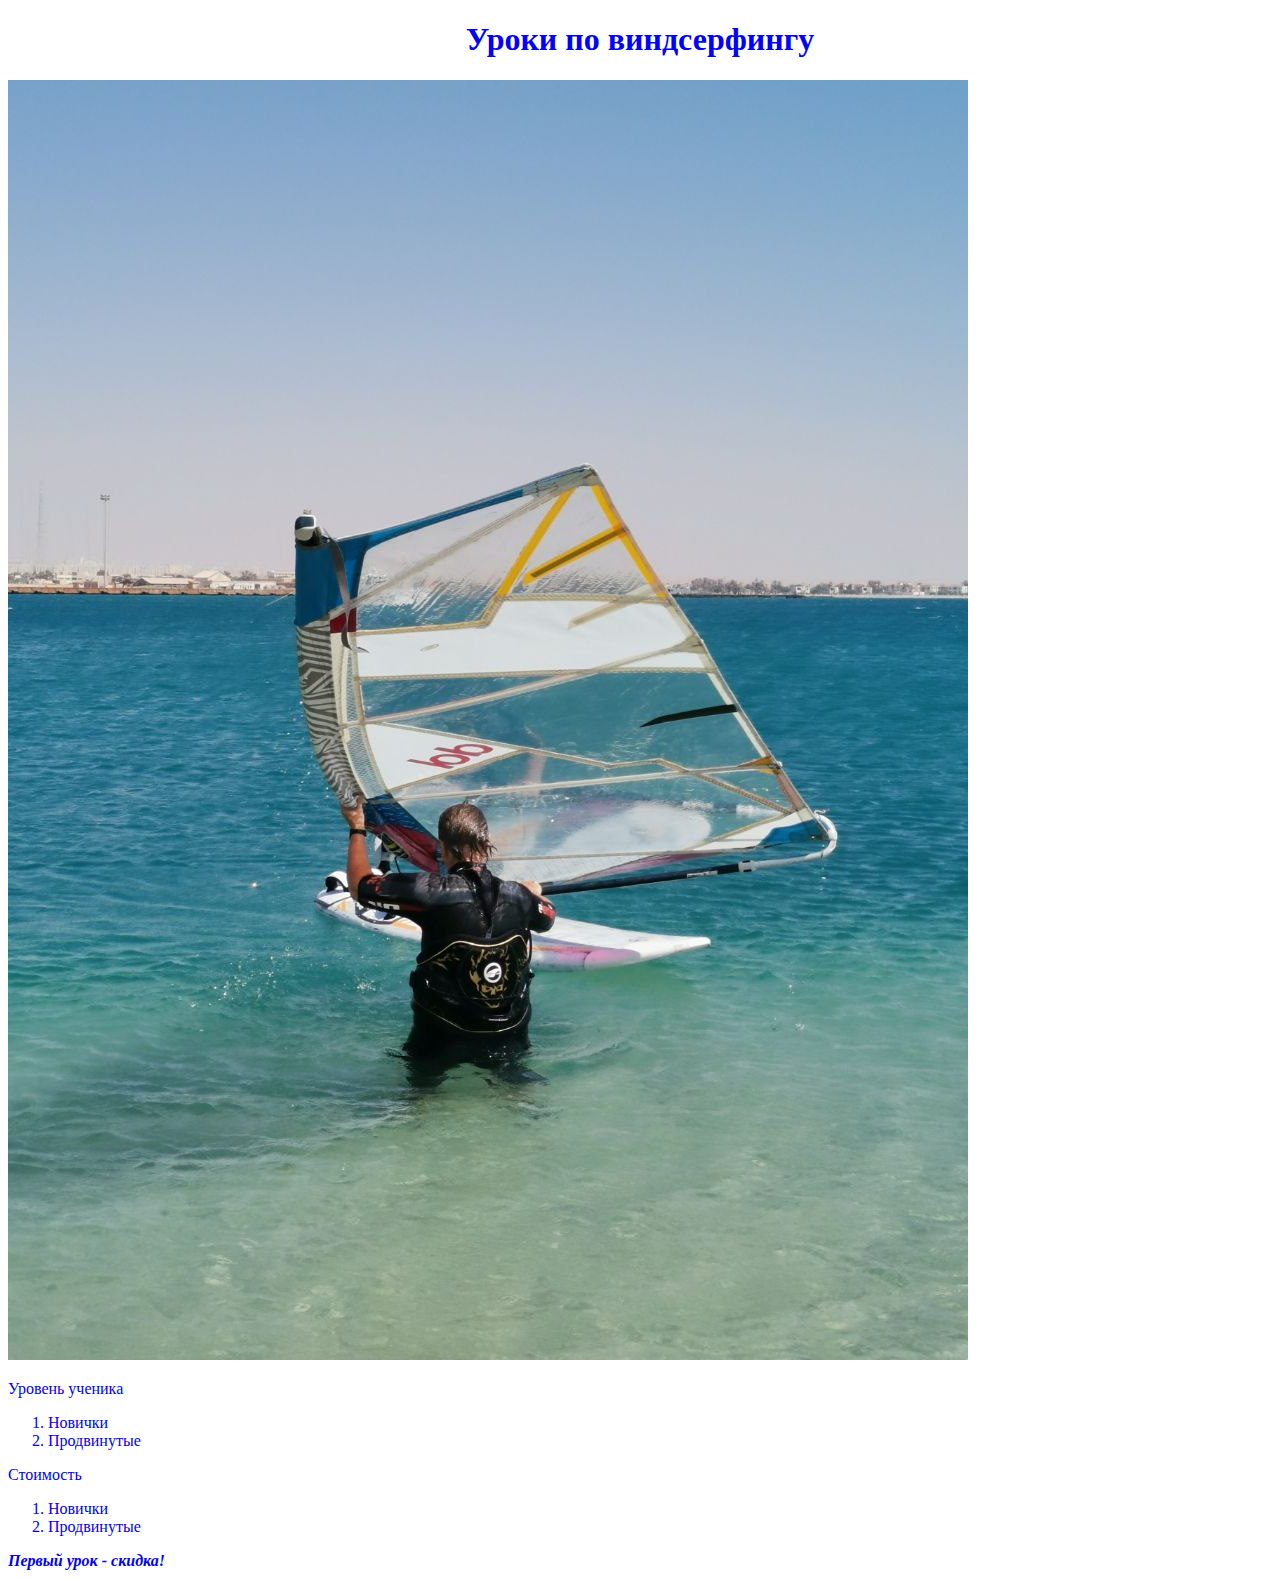
<file: index.html>
<!DOCTYPE html>
<html lang="en">
<head>
    <meta charset="UTF-8">
    <meta name="viewport" content="width=device-width, initial-scale=1.0">
    <title>Document</title>
</head>
<body>
<div></div> 
<h1 align="center" style="color:blue;"> Уроки по виндсерфингу</h1>
<div> 
    <img src = "1.jpg"> 
    <p style="color:blue;"> Уровень ученика</p>
    <ol style="color:blue;">  
        <li> Новички </li>
        <li> Продвинутые</li>
    </ol>
    <p style="color:blue;"> Стоимость</p>
    <ol style="color:blue;">  
        <li> Новички </li>
        <li> Продвинутые</li>
    </ol>
</div>
<div>
   <b> <i style="color:blue;"> Первый урок - скидка! </i> </b>
</div>
</body>
</html>
</file>
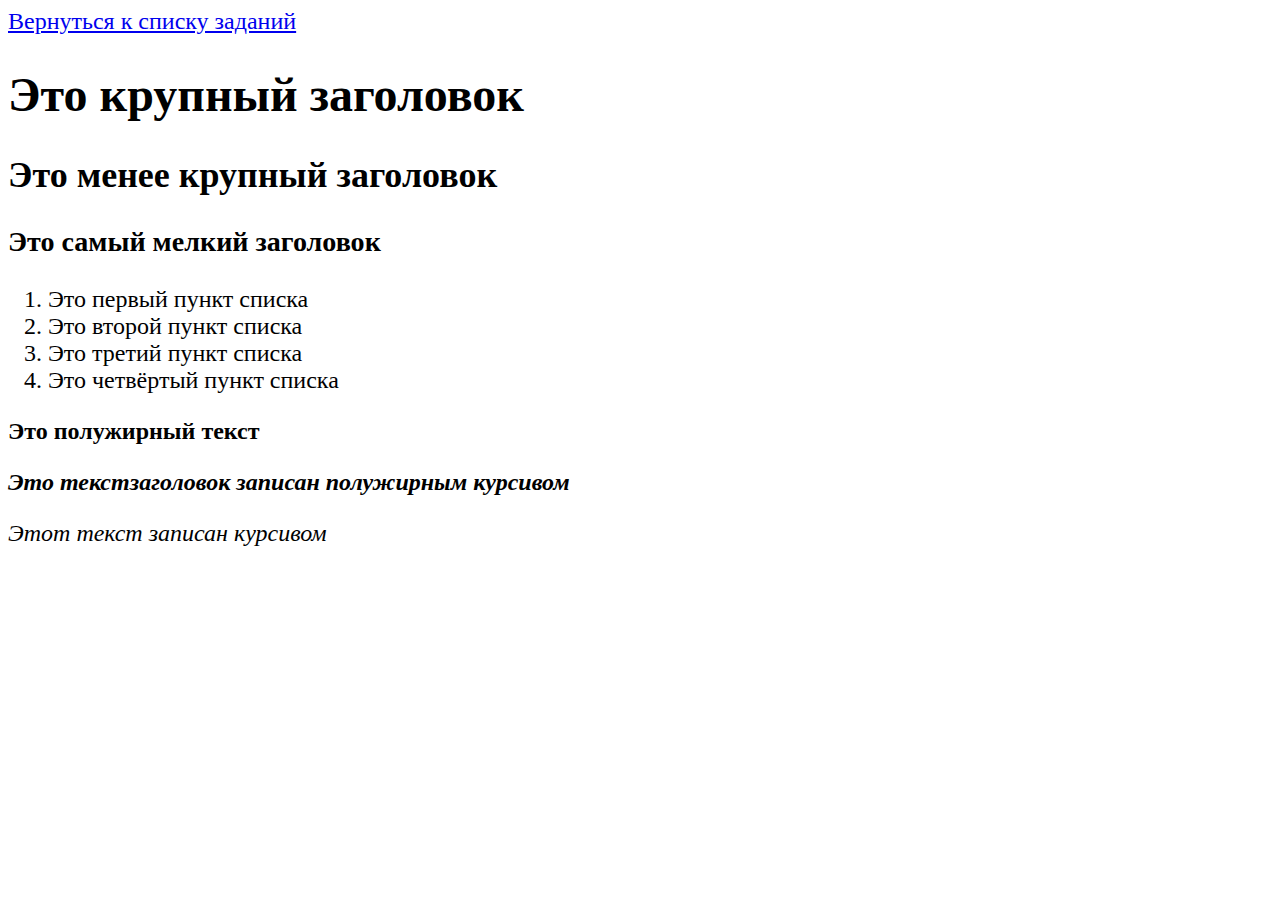
<file: Задание №1.html>
<!DOCTYPE html>
<html><head>
<meta http-equiv="content-type" content="text/html; charset=UTF-8">
    <meta charset="UTF-8">
    <title>Задание №1</title>
    <link rel="stylesheet" href="styles1.css">
</head>
<body>
<a href="https://raptor-mvk.github.io/qa-html-css-homework/task_main.html">Вернуться к списку заданий</a>
<h1>Это крупный заголовок</h1>
<h2>Это менее крупный заголовок</h2>
<h3>Это самый мелкий заголовок</h3>
<ol>
    <li>Это первый пункт списка</li>
    <li>Это второй пункт списка</li>
    <li>Это третий пункт списка</li>
    <li>Это четвёртый пункт списка</li>
</ol>
<p><b>Это полужирный текст</b></p>
<p><b><i>Это текстзаголовок записан полужирным курсивом</i></b></p>
<p><i>Этот текст записан курсивом</i></p>


<div style="all: unset;"><div style="all: unset;"></div></div></body></html>
</file>
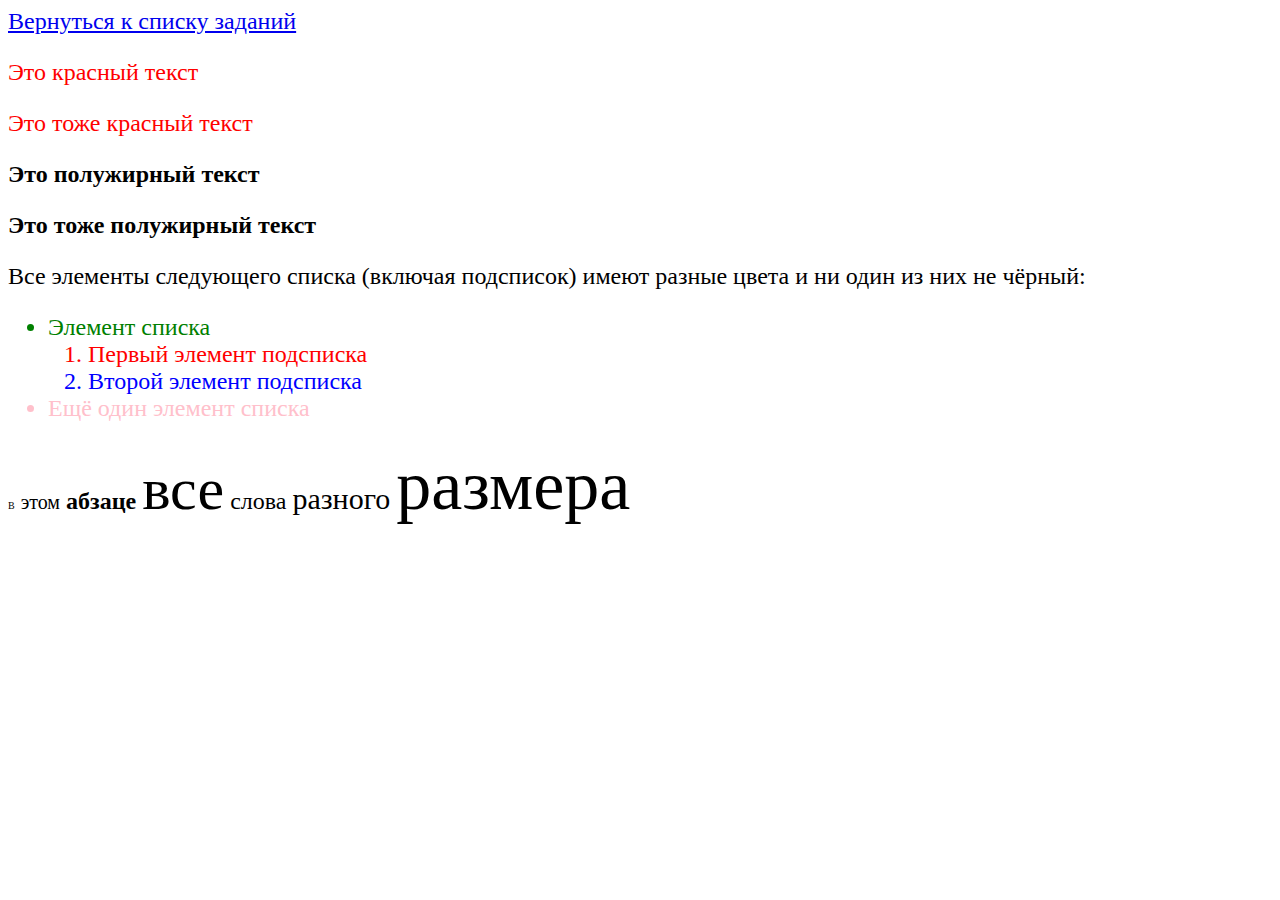
<file: Задание №2.html>
<!DOCTYPE html>
<html>
<head>
    <meta charset="UTF-8">
    <title>Задание №2</title>
    <link rel="stylesheet" href="styles2.css">
</head>
<body>
<a href="task_main.html">Вернуться к списку заданий</a>
<p class="red">Это красный текст</p>
<p class="red">Это тоже красный текст</p>
<p class="bold">Это полужирный текст</p>
<p class="bold">Это тоже полужирный текст</p>
<p>Все элементы следующего списка (включая подсписок) имеют разные цвета и ни один из них не чёрный:</p>
<ul>
    <li class="green">Элемент списка</li>
        <ol>
            <li class="red">Первый элемент подсписка</li>
            <li class="blue">Второй элемент подсписка</li>
        </ol>
    <li class="pink">Ещё один элемент списка</li>
</ul>
<p><span class="xxsmall">В</span> <span class="xsmall">этом</span>
    <b class="medium">абзаце</b> <span class="xlarge">все</span> <span large>слова</span>
    <span class="small">разного</span> <span class="xxlarge">размера</span></p>
</body>
</html>
</file>
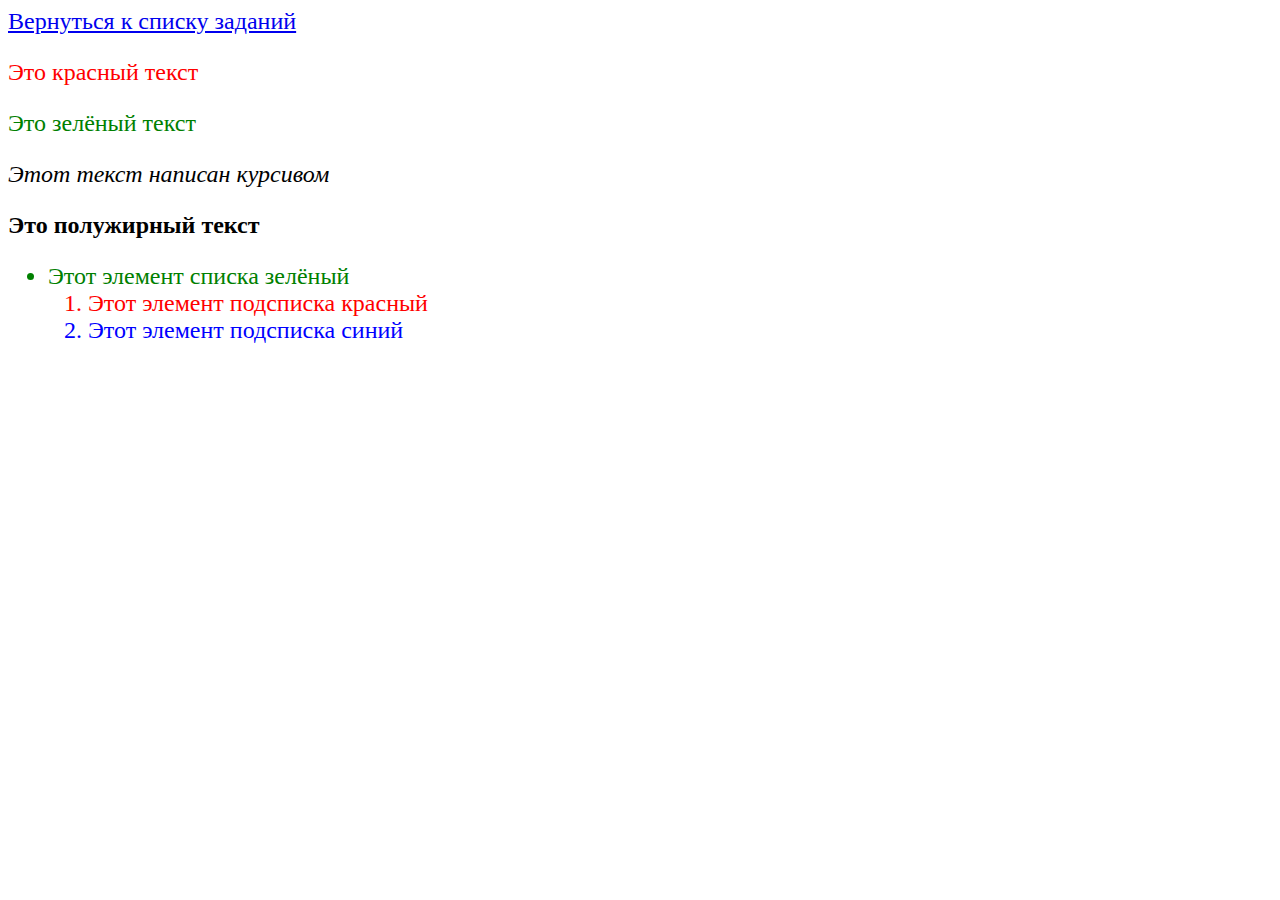
<file: Задание №3.html>
<!DOCTYPE html>
<html>
<head>
    <meta charset="UTF-8">
    <title>Задание №3*</title>
    <link rel="stylesheet" href="styles3.css">
</head>
<body>
<a href="task_main.html">Вернуться к списку заданий</a>
<p class="red">Это красный текст</p>
<p class="green">Это зелёный текст</p>
<p class="italic">Этот текст написан курсивом</p>
<p class="bold">Это полужирный текст</p>
<ul>
    <li class="green">Этот элемент списка зелёный</li>
    <ol>
        <li class="red">Этот элемент подсписка красный</li>
        <li class="blue">Этот элемент подсписка синий</li>
    </ol>
</ul>
</body>
</html>
</file>
<file: styles1.css>
body {
    font-size: 24px;
}
span.red {
    color: red;
}
span.green {
    color: green;
}
</file>
<file: styles2.css>
body {
    font-size: 24px;
}
p.green {
    color: green;
}
p.red {
    color: red;
}
p.blue {
    color: blue;
}
p.bold {
    font-weight: bold;
}
li.green {
    color: green;
}
li.red {
    color: red;
}
li.blue {
    color:blue
}
li.pink {
    color: pink
}
span.xxsmall {
    font-size: 10px;
}
span.xsmall {
    font-size: 20px;
}
span.small {
    font-size: 30px;
}
span.medium {
    font-size: 40px;
}
span.large {
    font-size: 50px;
}
span.xlarge {
    font-size: 60px;
}
span.xxlarge {
    font-size: 70px;
}
</file>
<file: styles3.css>
body {
    font-size: 24px;
}
p.green {
    color: green;
}
p.red {
    color: red;
}
p.blue {
    color: blue;
}
li.green {
    color: green;
}
li.red {
    color: red;
}
li.blue {
    color: blue;
}
ul ol li.red {
    color: red;
}
ul ol li.green {
    color: green;
}
ul ol li.blue {
    color: blue;
}
p.italic {
    font-style: italic;
}
p.bold {
    font-weight: bold;
}
</file>
